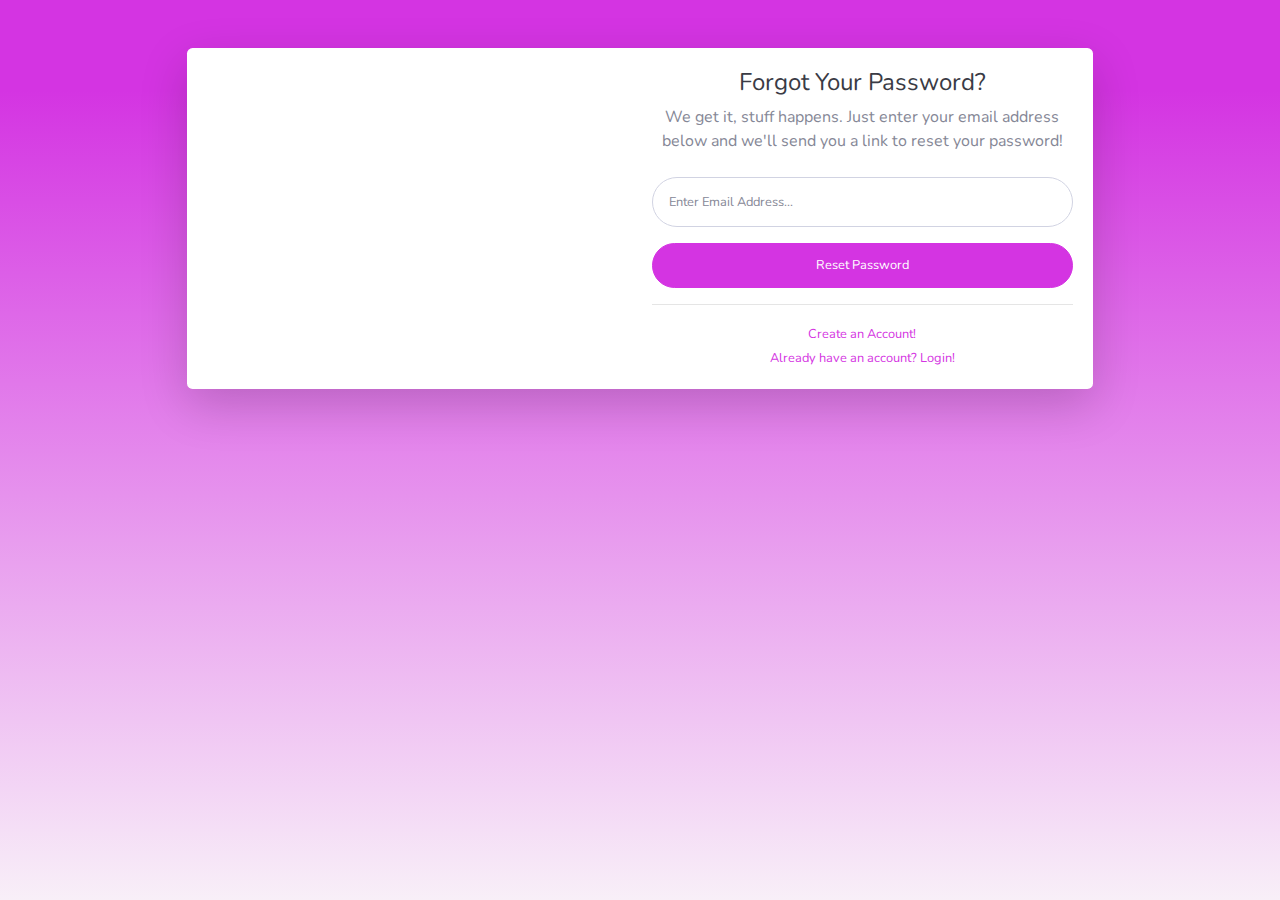
<file: WebContent/startbootstrap-sb-admin-2-gh-pages/forgot-password.html>
<!DOCTYPE html>
<html lang="en">

<head>

    <meta charset="utf-8">
    <meta http-equiv="X-UA-Compatible" content="IE=edge">
    <meta name="viewport" content="width=device-width, initial-scale=1, shrink-to-fit=no">
    <meta name="description" content="">
    <meta name="author" content="">

    <title>SB Admin 2 - Forgot Password</title>

    <!-- Custom fonts for this template-->
    <link href="vendor/fontawesome-free/css/all.min.css" rel="stylesheet" type="text/css">
    <link
        href="https://fonts.googleapis.com/css?family=Nunito:200,200i,300,300i,400,400i,600,600i,700,700i,800,800i,900,900i"
        rel="stylesheet">

    <!-- Custom styles for this template-->
    <link href="css/sb-admin-2.min.css" rel="stylesheet">

</head>

<body class="bg-gradient-primary">

    <div class="container">

        <!-- Outer Row -->
        <div class="row justify-content-center">

            <div class="col-xl-10 col-lg-12 col-md-9">

                <div class="card o-hidden border-0 shadow-lg my-5">
                    <div class="card-body p-0">
                        <!-- Nested Row within Card Body -->
                        <div class="row">
                            <div class="col-lg-6 d-none d-lg-block bg-password-image"></div>
                            <div class="col-lg-6">
                                <div class="p-5">
                                    <div class="text-center">
                                        <h1 class="h4 text-gray-900 mb-2">Forgot Your Password?</h1>
                                        <p class="mb-4">We get it, stuff happens. Just enter your email address below
                                            and we'll send you a link to reset your password!</p>
                                    </div>
                                    <form class="user">
                                        <div class="form-group">
                                            <input type="email" class="form-control form-control-user"
                                                id="exampleInputEmail" aria-describedby="emailHelp"
                                                placeholder="Enter Email Address...">
                                        </div>
                                        <a href="login.html" class="btn btn-primary btn-user btn-block">
                                            Reset Password
                                        </a>
                                    </form>
                                    <hr>
                                    <div class="text-center">
                                        <a class="small" href="register.html">Create an Account!</a>
                                    </div>
                                    <div class="text-center">
                                        <a class="small" href="login.html">Already have an account? Login!</a>
                                    </div>
                                </div>
                            </div>
                        </div>
                    </div>
                </div>

            </div>

        </div>

    </div>

    <!-- Bootstrap core JavaScript-->
    <script src="vendor/jquery/jquery.min.js"></script>
    <script src="vendor/bootstrap/js/bootstrap.bundle.min.js"></script>

    <!-- Core plugin JavaScript-->
    <script src="vendor/jquery-easing/jquery.easing.min.js"></script>

    <!-- Custom scripts for all pages-->
    <script src="js/sb-admin-2.min.js"></script>

</body>

</html>
</file>
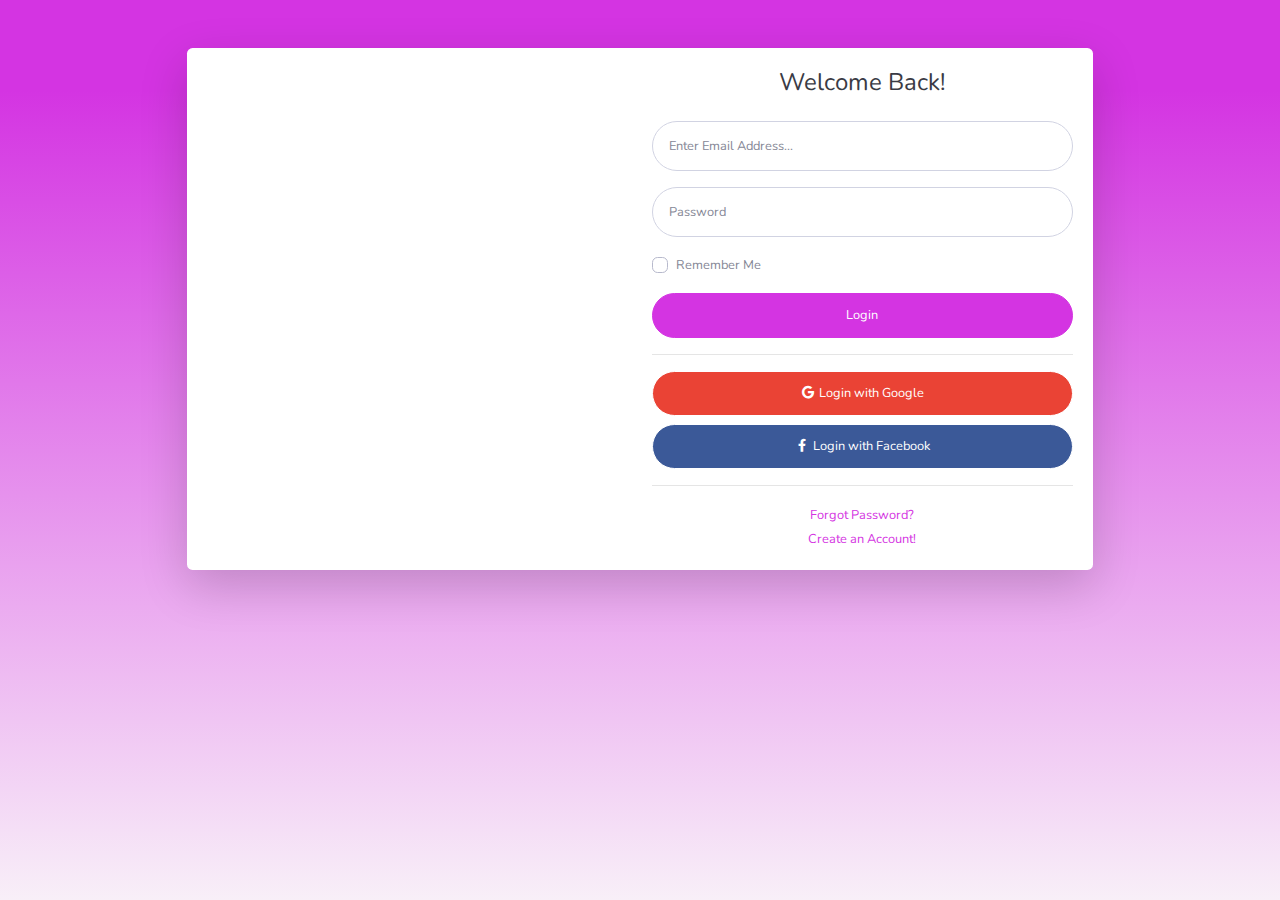
<file: WebContent/startbootstrap-sb-admin-2-gh-pages/login.html>
<!DOCTYPE html>
<html lang="en">

<head>

    <meta charset="utf-8">
    <meta http-equiv="X-UA-Compatible" content="IE=edge">
    <meta name="viewport" content="width=device-width, initial-scale=1, shrink-to-fit=no">
    <meta name="description" content="">
    <meta name="author" content="">

    <title>SB Admin 2 - Login</title>

    <!-- Custom fonts for this template-->
    <link href="vendor/fontawesome-free/css/all.min.css" rel="stylesheet" type="text/css">
    <link
        href="https://fonts.googleapis.com/css?family=Nunito:200,200i,300,300i,400,400i,600,600i,700,700i,800,800i,900,900i"
        rel="stylesheet">

    <!-- Custom styles for this template-->
    <link href="css/sb-admin-2.min.css" rel="stylesheet">

</head>

<body class="bg-gradient-primary">

    <div class="container">

        <!-- Outer Row -->
        <div class="row justify-content-center">

            <div class="col-xl-10 col-lg-12 col-md-9">

                <div class="card o-hidden border-0 shadow-lg my-5">
                    <div class="card-body p-0">
                        <!-- Nested Row within Card Body -->
                        <div class="row">
                            <div class="col-lg-6 d-none d-lg-block bg-login-image"></div>
                            <div class="col-lg-6">
                                <div class="p-5">
                                    <div class="text-center">
                                        <h1 class="h4 text-gray-900 mb-4">Welcome Back!</h1>
                                    </div>
                                    <form class="user">
                                        <div class="form-group">
                                            <input type="email" class="form-control form-control-user"
                                                id="exampleInputEmail" aria-describedby="emailHelp"
                                                placeholder="Enter Email Address...">
                                        </div>
                                        <div class="form-group">
                                            <input type="password" class="form-control form-control-user"
                                                id="exampleInputPassword" placeholder="Password">
                                        </div>
                                        <div class="form-group">
                                            <div class="custom-control custom-checkbox small">
                                                <input type="checkbox" class="custom-control-input" id="customCheck">
                                                <label class="custom-control-label" for="customCheck">Remember
                                                    Me</label>
                                            </div>
                                        </div>
                                        <a href="index.html" class="btn btn-primary btn-user btn-block">
                                            Login
                                        </a>
                                        <hr>
                                        <a href="index.html" class="btn btn-google btn-user btn-block">
                                            <i class="fab fa-google fa-fw"></i> Login with Google
                                        </a>
                                        <a href="index.html" class="btn btn-facebook btn-user btn-block">
                                            <i class="fab fa-facebook-f fa-fw"></i> Login with Facebook
                                        </a>
                                    </form>
                                    <hr>
                                    <div class="text-center">
                                        <a class="small" href="forgot-password.html">Forgot Password?</a>
                                    </div>
                                    <div class="text-center">
                                        <a class="small" href="register.html">Create an Account!</a>
                                    </div>
                                </div>
                            </div>
                        </div>
                    </div>
                </div>

            </div>

        </div>

    </div>

    <!-- Bootstrap core JavaScript-->
    <script src="vendor/jquery/jquery.min.js"></script>
    <script src="vendor/bootstrap/js/bootstrap.bundle.min.js"></script>

    <!-- Core plugin JavaScript-->
    <script src="vendor/jquery-easing/jquery.easing.min.js"></script>

    <!-- Custom scripts for all pages-->
    <script src="js/sb-admin-2.min.js"></script>

</body>

</html>
</file>
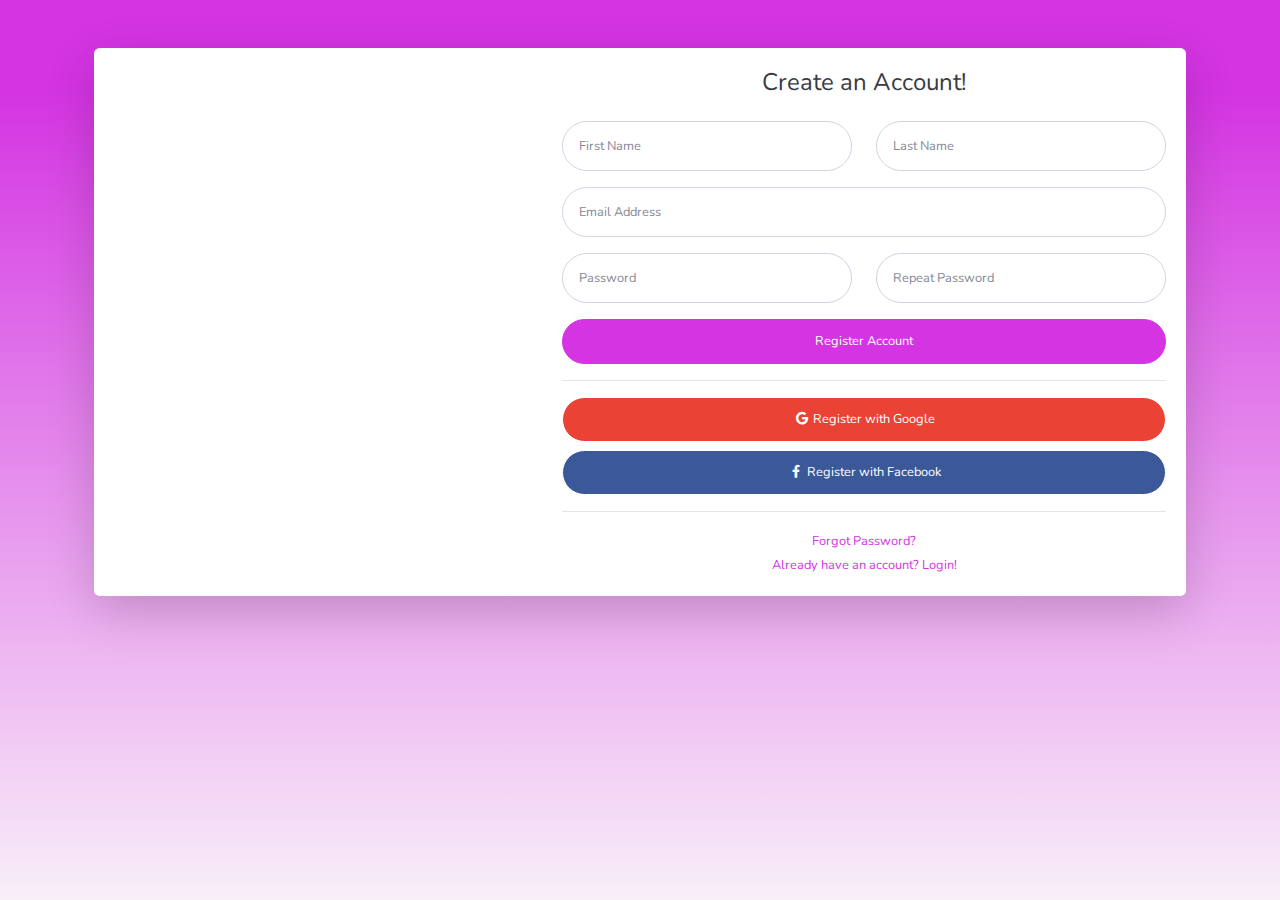
<file: WebContent/startbootstrap-sb-admin-2-gh-pages/register.html>
<!DOCTYPE html>
<html lang="en">

<head>

    <meta charset="utf-8">
    <meta http-equiv="X-UA-Compatible" content="IE=edge">
    <meta name="viewport" content="width=device-width, initial-scale=1, shrink-to-fit=no">
    <meta name="description" content="">
    <meta name="author" content="">

    <title>SB Admin 2 - Register</title>

    <!-- Custom fonts for this template-->
    <link href="vendor/fontawesome-free/css/all.min.css" rel="stylesheet" type="text/css">
    <link
        href="https://fonts.googleapis.com/css?family=Nunito:200,200i,300,300i,400,400i,600,600i,700,700i,800,800i,900,900i"
        rel="stylesheet">

    <!-- Custom styles for this template-->
    <link href="css/sb-admin-2.min.css" rel="stylesheet">

</head>

<body class="bg-gradient-primary">

    <div class="container">

        <div class="card o-hidden border-0 shadow-lg my-5">
            <div class="card-body p-0">
                <!-- Nested Row within Card Body -->
                <div class="row">
                    <div class="col-lg-5 d-none d-lg-block bg-register-image"></div>
                    <div class="col-lg-7">
                        <div class="p-5">
                            <div class="text-center">
                                <h1 class="h4 text-gray-900 mb-4">Create an Account!</h1>
                            </div>
                            <form class="user">
                                <div class="form-group row">
                                    <div class="col-sm-6 mb-3 mb-sm-0">
                                        <input type="text" class="form-control form-control-user" id="exampleFirstName"
                                            placeholder="First Name">
                                    </div>
                                    <div class="col-sm-6">
                                        <input type="text" class="form-control form-control-user" id="exampleLastName"
                                            placeholder="Last Name">
                                    </div>
                                </div>
                                <div class="form-group">
                                    <input type="email" class="form-control form-control-user" id="exampleInputEmail"
                                        placeholder="Email Address">
                                </div>
                                <div class="form-group row">
                                    <div class="col-sm-6 mb-3 mb-sm-0">
                                        <input type="password" class="form-control form-control-user"
                                            id="exampleInputPassword" placeholder="Password">
                                    </div>
                                    <div class="col-sm-6">
                                        <input type="password" class="form-control form-control-user"
                                            id="exampleRepeatPassword" placeholder="Repeat Password">
                                    </div>
                                </div>
                                <a href="login.html" class="btn btn-primary btn-user btn-block">
                                    Register Account
                                </a>
                                <hr>
                                <a href="index.html" class="btn btn-google btn-user btn-block">
                                    <i class="fab fa-google fa-fw"></i> Register with Google
                                </a>
                                <a href="index.html" class="btn btn-facebook btn-user btn-block">
                                    <i class="fab fa-facebook-f fa-fw"></i> Register with Facebook
                                </a>
                            </form>
                            <hr>
                            <div class="text-center">
                                <a class="small" href="forgot-password.html">Forgot Password?</a>
                            </div>
                            <div class="text-center">
                                <a class="small" href="login.html">Already have an account? Login!</a>
                            </div>
                        </div>
                    </div>
                </div>
            </div>
        </div>

    </div>

    <!-- Bootstrap core JavaScript-->
    <script src="vendor/jquery/jquery.min.js"></script>
    <script src="vendor/bootstrap/js/bootstrap.bundle.min.js"></script>

    <!-- Core plugin JavaScript-->
    <script src="vendor/jquery-easing/jquery.easing.min.js"></script>

    <!-- Custom scripts for all pages-->
    <script src="js/sb-admin-2.min.js"></script>

</body>

</html>
</file>
